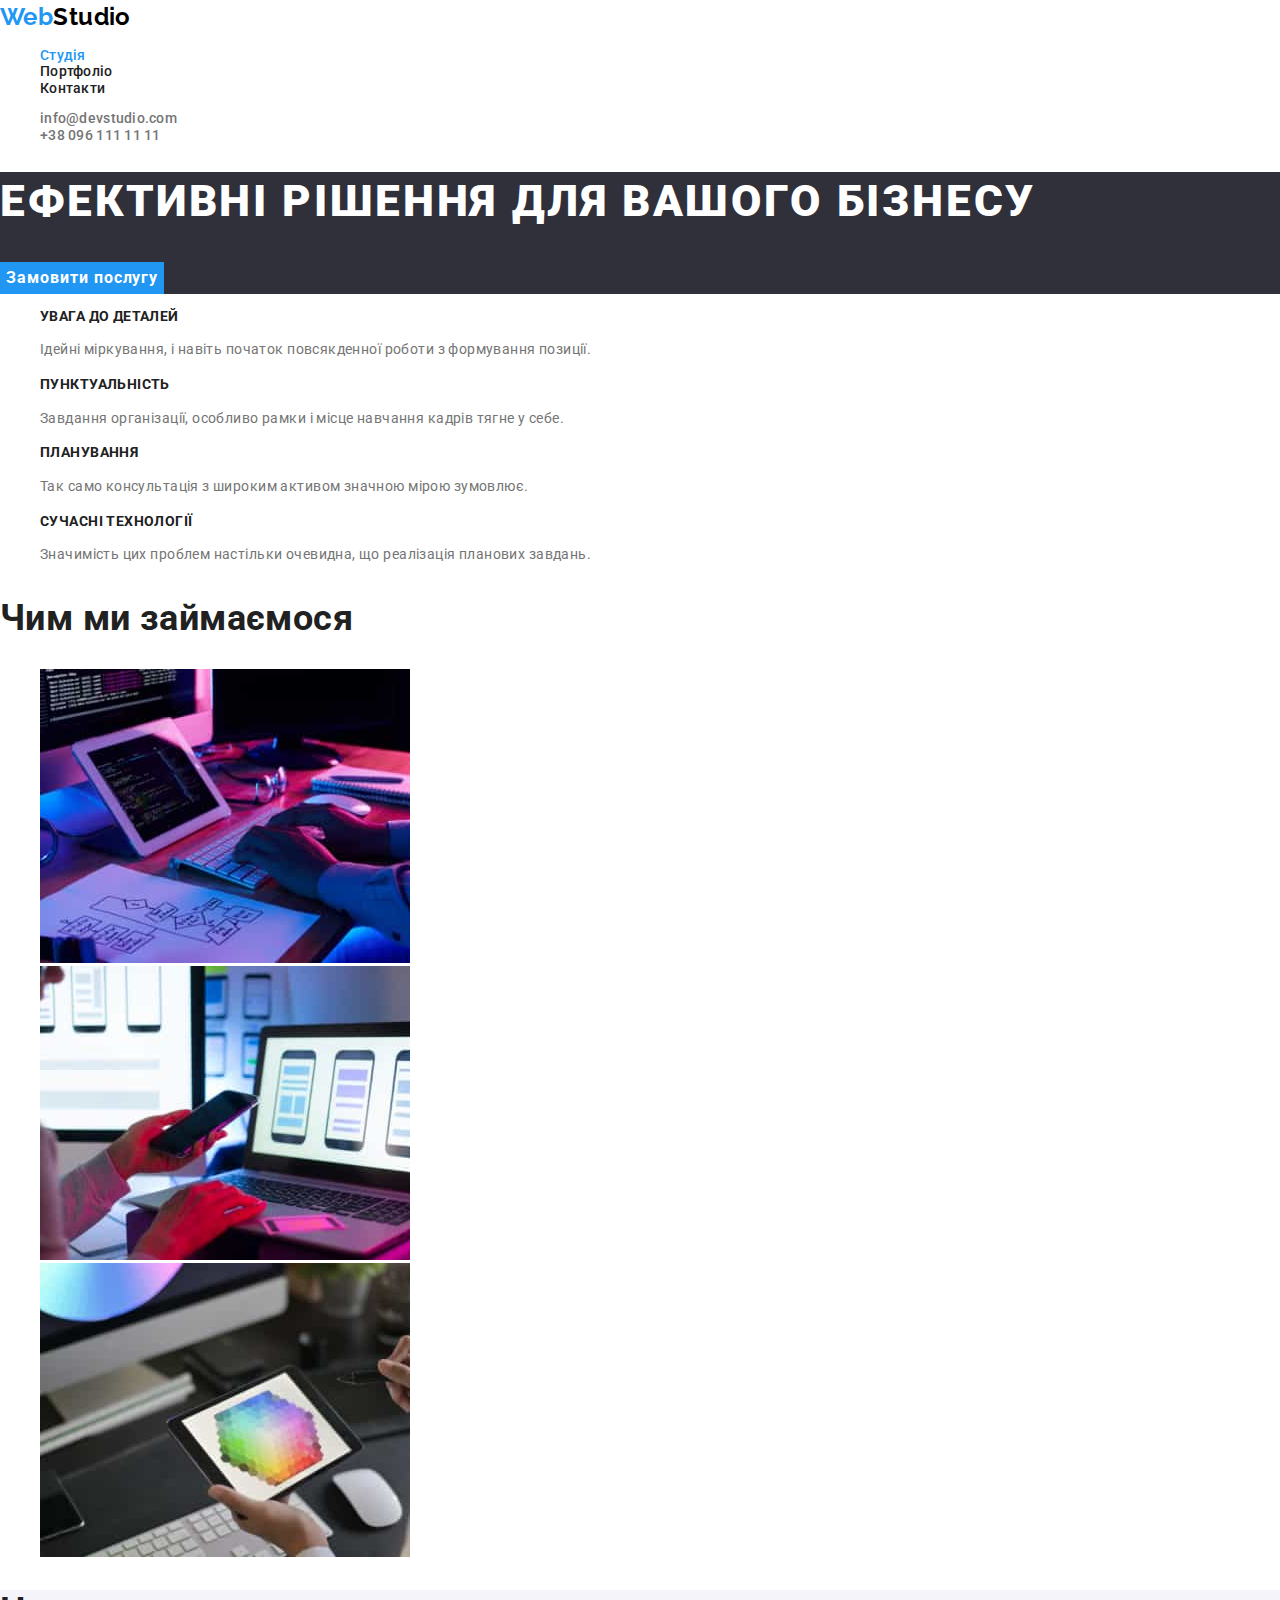
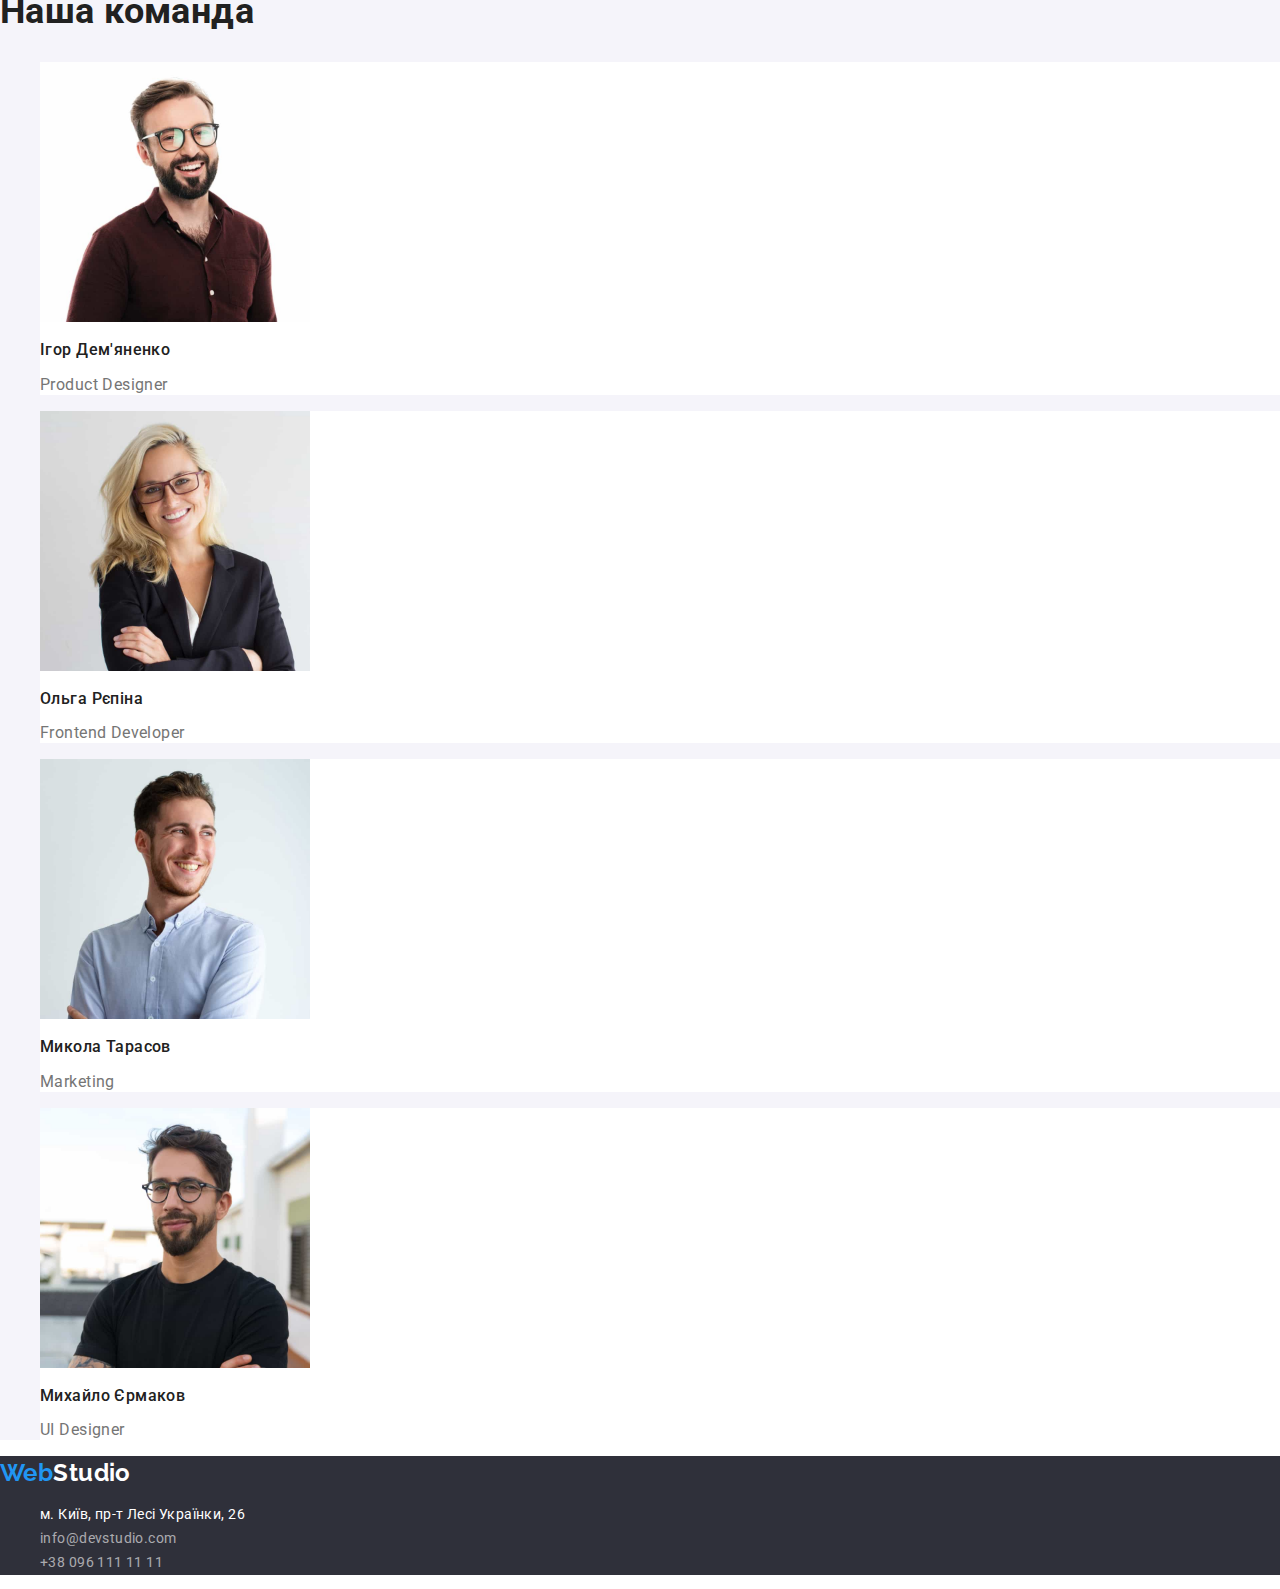
<file: index.html>
<!--https://www.figma.com/file/1ehrLBauvVFu4mVhxsHzyZ/Web-Studio-(Version-2.1)?node-id=0%3A1-->
<!DOCTYPE html>
<html lang="uk">

<head>
    <meta charset="UTF-8">
    <meta http-equiv="X-UA-Compatible" content="IE=edge">
    <meta name="viewport" content="width=device-width, initial-scale=1.0">
    <link rel="stylesheet" href="./css/normalize.css">
    <link rel="preconnect" href="https://fonts.googleapis.com">
    <link rel="preconnect" href="https://fonts.gstatic.com" crossorigin>
    <link href="https://fonts.googleapis.com/css2?family=Raleway:wght@700&family=Roboto:wght@400;500;700;900&display=swap" rel="stylesheet">
    <link rel="stylesheet" href="./css/styles.css">
    <title>Document</title>
</head>

<body>
    <!-- Хедер -->
    <header class="header">
        <nav>
            <a href="./index.html" class="logo"><span class="logo-first-word">Web</span>Studio</a>
            <ul class="list">
                <li><a href="./index.html" class="header-link-nav current">Студія</a></li>
                <li><a href="./portfolio.html" class="header-link-nav">Портфоліо</a></li>
                <li><a href="#" class="header-link-nav">Контакти</a></li>
            </ul>
            <ul class="list">
                <li><a href="mailto:info@devstudio.com" class="header-link-item">info@devstudio.com</a></li>
                <li><a href="tel:+380961111111" class="header-link-item">+38 096 111 11 11</a></li>
            </ul>
        </nav>
    </header>
    
    <main>
        <!-- Герой -->
        <section class="title">
            <h1 class="hero-title">Ефективні рішення для вашого бізнесу</h1>
            <button type="button" class="hero-button">Замовити послугу</button>
        </section>
        <!-- Наші особливості -->
        <section>
            <h2 class="visually-hidden">Наші особливості</h2>
        <ul class="list">
            <li>
                <h3 class="subtitle">Увага до деталей</h3>
                <p class="text">Ідейні міркування, і навіть початок повсякденної роботи з формування позиції.</p>
            </li>
            <li>
                <h3 class="subtitle">Пунктуальність</h3>
                <p class="text">Завдання організації, особливо рамки і місце навчання кадрів тягне у себе.</p>
            </li>
            <li>
                <h3 class="subtitle">Планування</h3>
                <p class="text">Так само консультація з широким активом значною мірою зумовлює.</p>
            </li>
            <li>
                <h3 class="subtitle">Сучасні технології</h3>
                <p class="text">Значимість цих проблем настільки очевидна, що реалізація планових завдань.</p>
            </li>
        </ul>
        </section>
        <!-- Чим ми займаємося -->
        <section class="main-content">
                <h2 class="post-title">Чим ми займаємося</h2>
        <ul class="list">
            <li><img src="./images/keyboard.jpeg" alt="Клавіатура" width="370"></li>
            <li><img src="./images/smartphone.jpeg" alt="Смартфон" width="370"></li>
            <li><img src="./images/tablet.jpeg" alt="Планшет" width="370"></li>
        </ul>
        </section>
        <!-- Наша команда -->
        <section class="team-section">
        <h2 class="post-title">Наша команда</h2>
        <ul class="list">
            <li class="team-member-card">
                <img src="./images/demyanenko.jpeg" alt="Ігор Дем'яненко" width="270">
                <h3 class="team-member-name">Ігор Дем'яненко</h3>
                <p class="team-member-position">Product Designer</p>
            </li>
            <li class="team-member-card">
                <img src="./images/repina.jpeg" alt="Ольга Рєпіна" width="270">
                <h3 class="team-member-name">Ольга Рєпіна</h3>
                <p class="team-member-position">Frontend Developer</p>
            </li>
            <li class="team-member-card">
                <img src="./images/tarasov.jpeg" alt="Микола Тарасов" width="270">
                <h3 class="team-member-name">Микола Тарасов</h3>
                <p class="team-member-position">Marketing</p>
            </li>
            <li class="team-member-card">
                <img src="./images/ermakov.jpeg" alt="Михайло Єрмаков" width="270">
                <h3 class="team-member-name">Михайло Єрмаков</h3>
                <p class="team-member-position">UI Designer</p>
            </li>
        </ul>
        </section>
    </main>

    <!-- Футер -->
    <footer class="footer">
        <a href="./index.html" class="logo"><span class="logo-first-word">Web</span><span class="logo-second-word">Studio</span></a>
        <address class="address">
            <ul class="list">
                <li><a href="https://www.google.com/maps/place/Lesi+Ukrainky+Blvd,+26,+Kyiv,+02000/@50.4265807,30.5383858,17z/data=!3m1!4b1!4m5!3m4!1s0x40d4cf0e033ecbe9:0x57a4dffefec77da0!8m2!3d50.4265807!4d30.5383858"
                        target="_blank" rel="noreferrer noopener nofollow" class="footer-link-location">м. Київ, пр-т Лесі Українки, 26</a></li>
                <li><a href="mailto:info@devstudio.com" class="footer-link-item">info@devstudio.com</a></li>
                <li><a href="tel:+380961111111" class="footer-link-item">+38 096 111 11 11</a></li>
            </ul>
        </address>
    </footer>
</body>
</html>
</file>
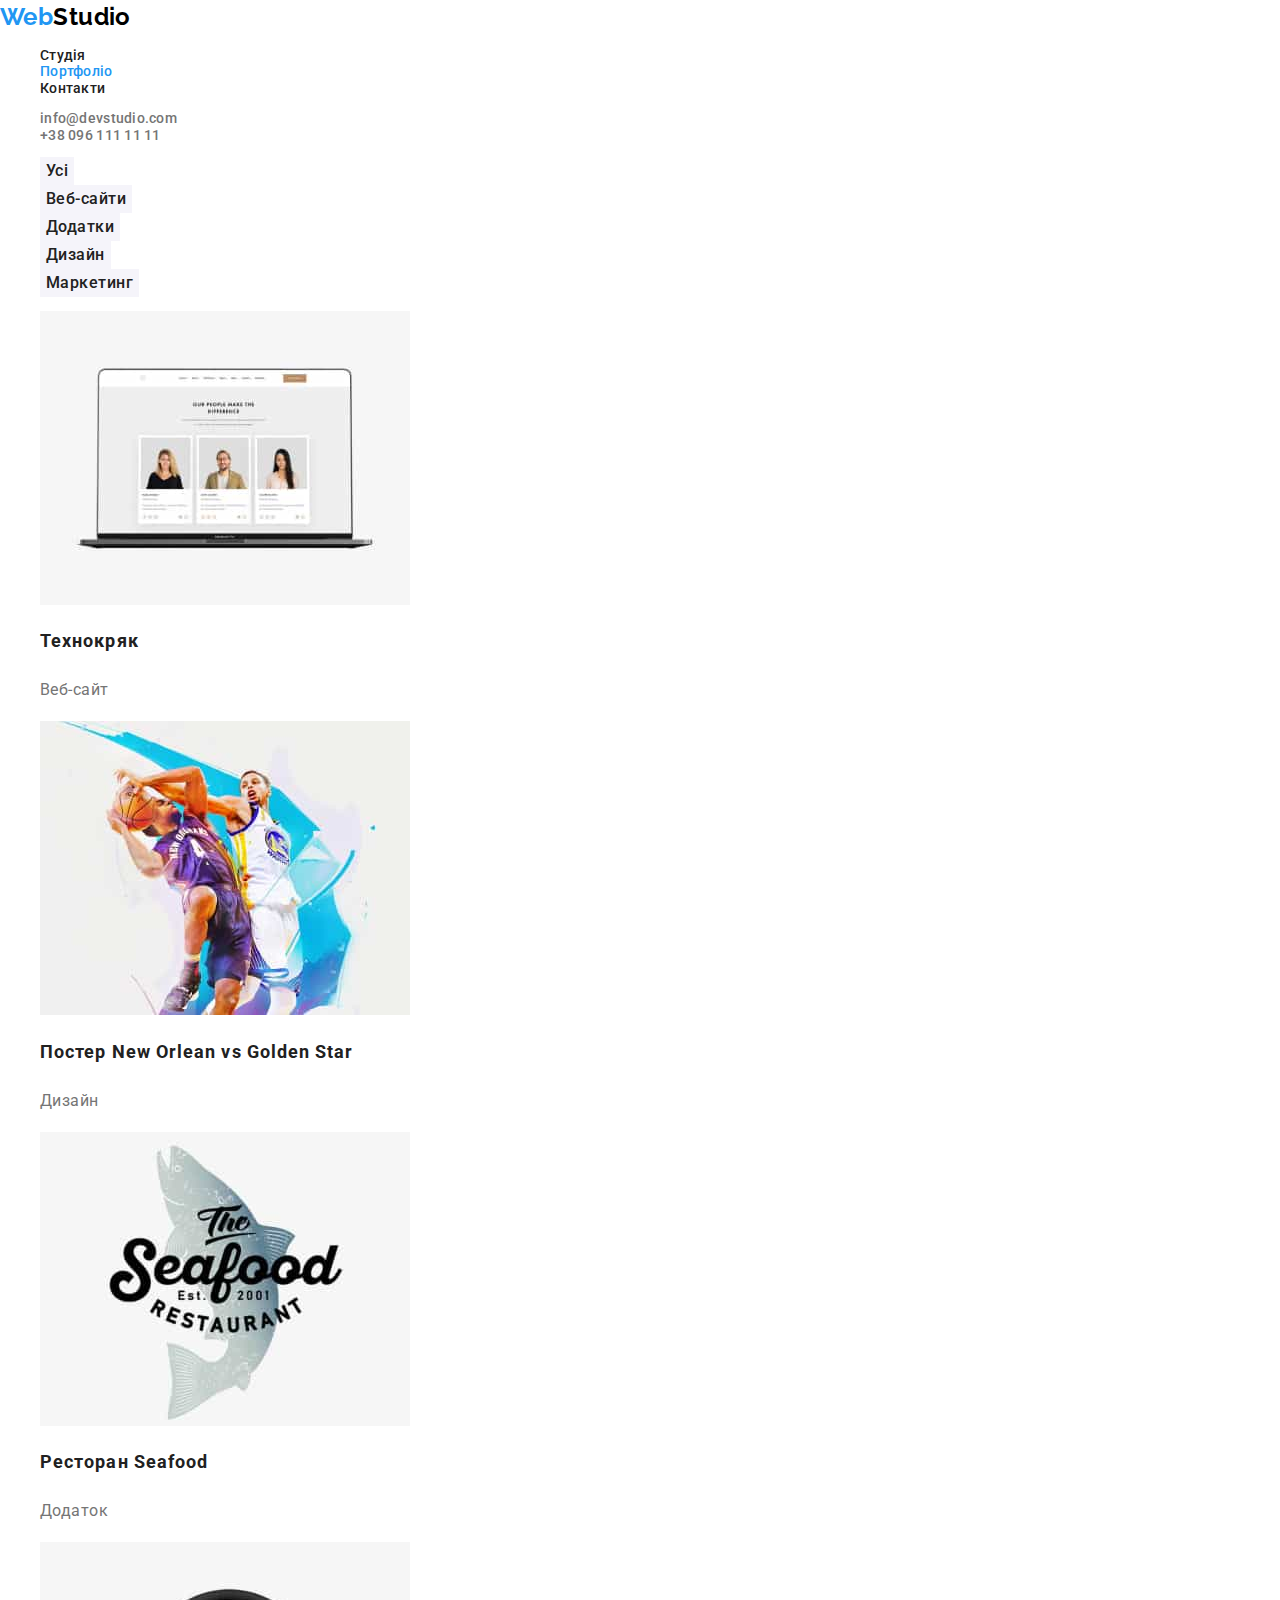
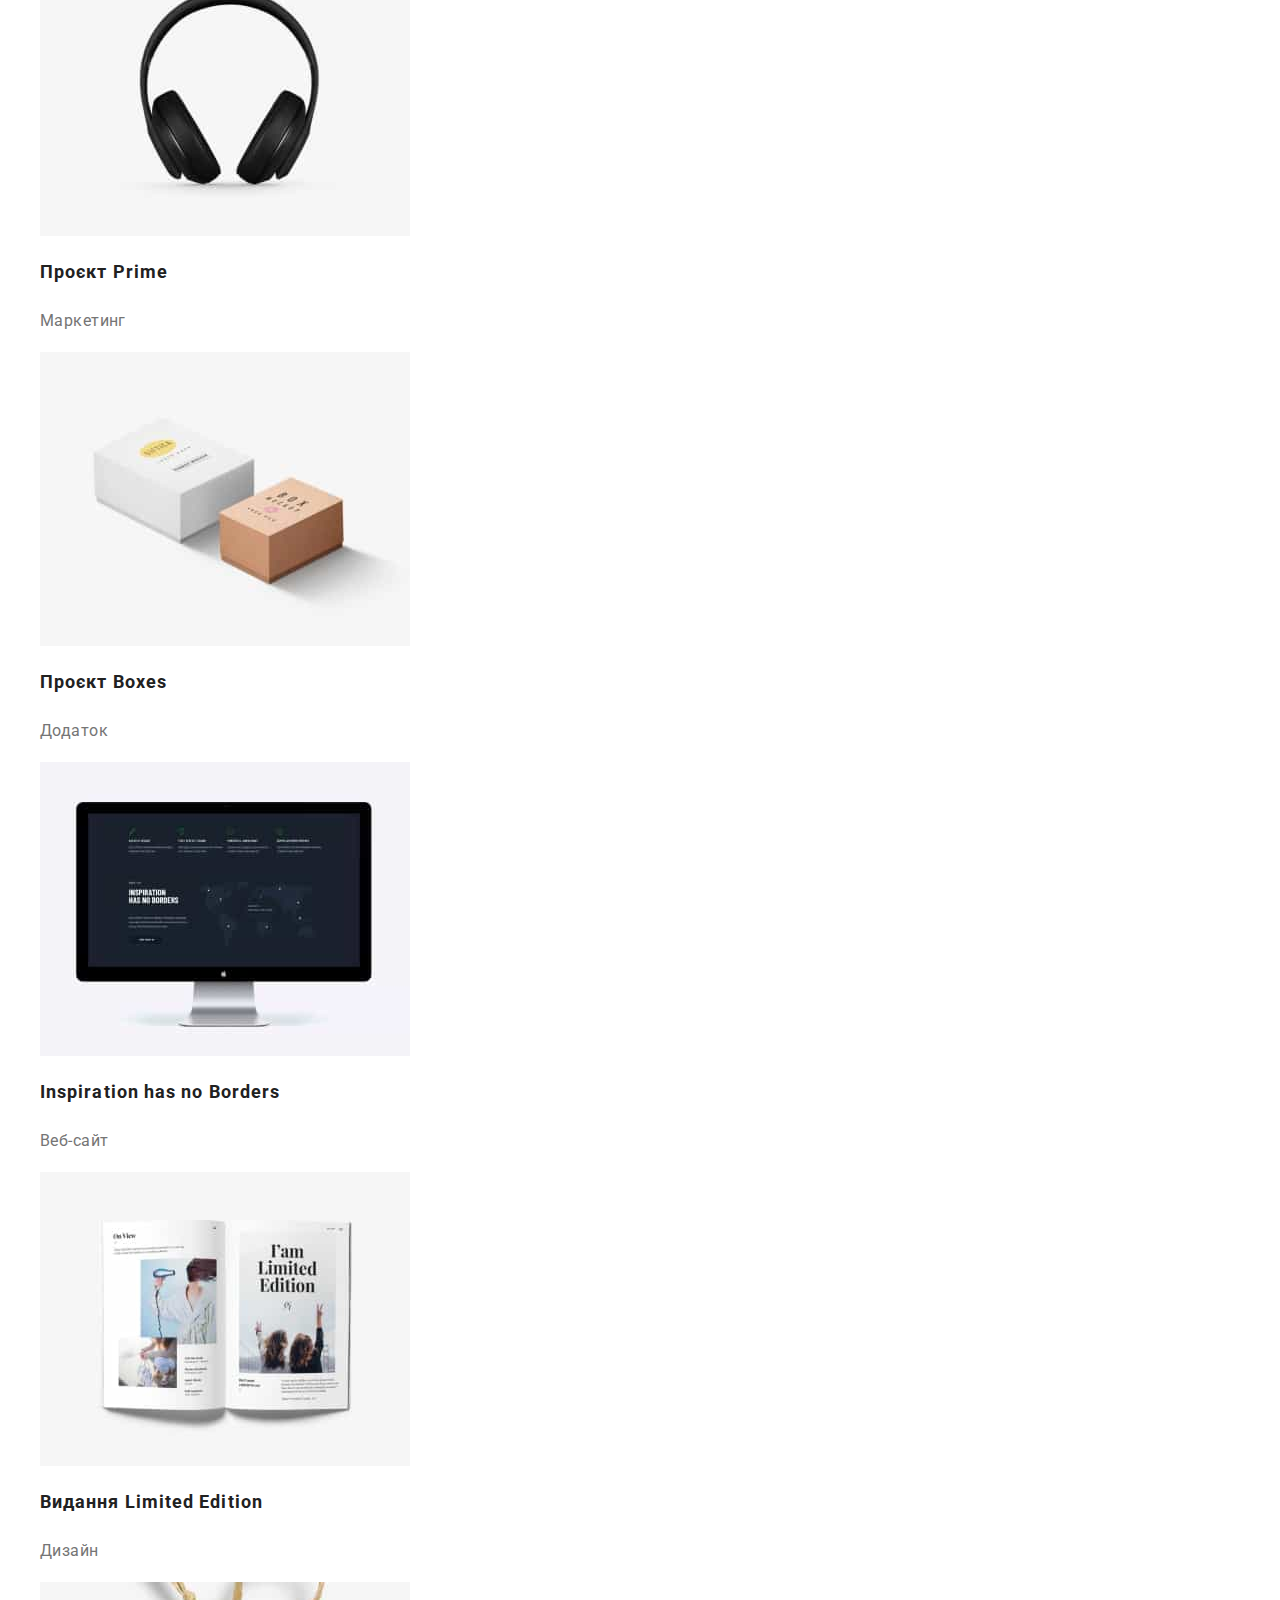
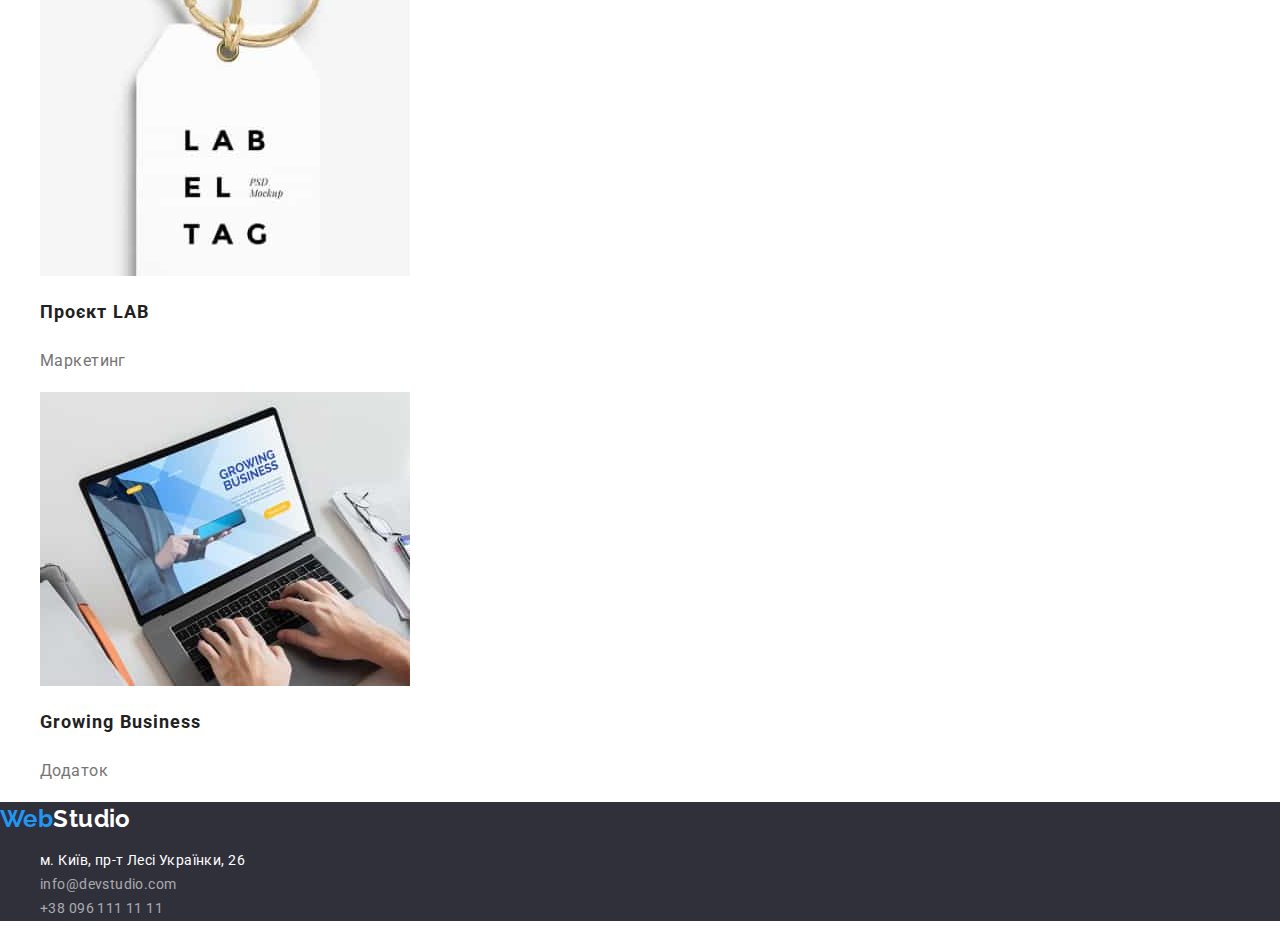
<file: portfolio.html>
<!DOCTYPE html>
<html lang="uk">
<head>
    <meta charset="UTF-8">
    <meta http-equiv="X-UA-Compatible" content="IE=edge">
    <meta name="viewport" content="width=device-width, initial-scale=1.0">
    <link rel="stylesheet" href="./css/normalize.css">
    <link rel="preconnect" href="https://fonts.googleapis.com">
    <link rel="preconnect" href="https://fonts.gstatic.com" crossorigin>
    <link href="https://fonts.googleapis.com/css2?family=Raleway:wght@700&family=Roboto:wght@400;500;700;900&display=swap" rel="stylesheet">
    <link rel="stylesheet" href="./css/styles.css">
    <title>Document</title>
</head>
<body>
    <!-- Хедер -->
    <header>
        <nav>
            <a href="./index.html" class="logo"><span class="logo-first-word">Web</span>Studio</a>
            <ul class="list">
                <li><a href="./index.html" class="header-link-nav">Студія</a></li>
                <li><a href="/portfolio.html" class="header-link-nav current">Портфоліо</a></li>
                <li><a href="#" class="header-link-nav">Контакти</a></li>
            </ul>
            <ul class="list">
                <li><a href="mailto:info@devstudio.com" class="header-link-item">info@devstudio.com</a></li>
                <li><a href="tel:+380961111111" class="header-link-item">+38 096 111 11 11</a></li>
            </ul>
        </nav>
    </header>
    
    <main>
    <!-- Наші роботи -->
    <section>
        <h1 class="visually-hidden">Наші роботи</h1>
        <ul class="list">
            <li><button type="button" class="menu-button">Усі</button></li>
            <li><button type="button" class="menu-button">Веб-сайти</button></li>
            <li><button type="button" class="menu-button">Додатки</button></li>
            <li><button type="button" class="menu-button">Дизайн</button></li>
            <li><button type="button" class="menu-button">Маркетинг</button></li>
        </ul>
        <ul class="list">
            <li>
                <a href="#" class="product-link">
                    <img src="./images/laptop.jpeg" alt="Ноутбук" width="370">
                    <h2 class="product-name">Технокряк</h2>
                    <p class="product-tag">Веб-сайт</p>
                </a>
            </li>
            <li>
                <a href="#" class="product-link">
                    <img src="./images/basketball-players.jpeg" alt="Баскетболісти" width="370">
                    <h2 class="product-name">Постер New Orlean vs Golden Star</h2>
                    <p class="product-tag">Дизайн</p>
                </a>
            </li>
            <li>
                <a href="#" class="product-link">
                    <img src="./images/restaurant-emblem.jpeg" alt="Емблема ресторану" width="370">
                    <h2 class="product-name">Ресторан Seafood</h2>
                    <p class="product-tag">Додаток</p>
                </a>
            </li>
            <li>
                <a href="#" class="product-link">
                    <img src="./images/headphones.jpeg" alt="Навушники" width="370">
                    <h2 class="product-name">Проєкт Prime</h2>
                    <p class="product-tag">Маркетинг</p>
                </a>
            </li>
            <li>
                <a href="#" class="product-link">
                    <img src="./images/boxes.jpeg" alt="Коробки" width="370">
                    <h2 class="product-name">Проєкт Boxes</h2>
                    <p class="product-tag">Додаток</p>
                </a>
            </li>
            <li>
                <a href="#" class="product-link">
                    <img src="./images/imac.jpeg" alt="Монітор комп'ютера" width="370">
                    <h2 class="product-name">Inspiration has no Borders</h2>
                    <p class="product-tag">Веб-сайт</p>
                </a>
            </li>
            <li>
                <a href="#" class="product-link">
                    <img src="./images/magazine.jpeg" alt="Журнал" width="370">
                    <h2 class="product-name">Видання Limited Edition</h2>
                    <p class="product-tag">Дизайн</p>
                </a>
            </li>
            <li>
                <a href="#" class="product-link">
                    <img src="./images/signboard.jpeg" alt="Вивіска" width="370">
                    <h2 class="product-name">Проєкт LAB</h2>
                    <p class="product-tag">Маркетинг</p>
                </a>
            </li>
            <li>
                <a href="#" class="product-link">
                    <img src="./images/typing-on-laptop.jpeg" alt="Набір на клавіатурі" width="370">
                    <h2 class="product-name">Growing Business</h2>
                    <p class="product-tag">Додаток</p>
                </a>
            </li>
        </ul>    
    </section>
    </main>

    <!-- Футер -->
    <footer class="footer">
        <a href="./index.html" class="logo"><span class="logo-first-word">Web</span><span
                class="logo-second-word">Studio</span></a>
        <address class="address">
            <ul class="list">
                <li><a href="https://www.google.com/maps/place/Lesi+Ukrainky+Blvd,+26,+Kyiv,+02000/@50.4265807,30.5383858,17z/data=!3m1!4b1!4m5!3m4!1s0x40d4cf0e033ecbe9:0x57a4dffefec77da0!8m2!3d50.4265807!4d30.5383858"
                        target="_blank" rel="noreferrer noopener nofollow" class="footer-link-location">м. Київ, пр-т Лесі
                        Українки, 26</a></li>
                <li><a href="mailto:info@devstudio.com" class="footer-link-item">info@devstudio.com</a></li>
                <li><a href="tel:+380961111111" class="footer-link-item">+38 096 111 11 11</a></li>
            </ul>
        </address>
    </footer>
</body>
</html>
</file>
<file: css/styles.css>
:root {
    --secondary-background-color: #2F303A;
    --another-background-color: #F5F4FA;
    --button-background-focus: #188CE8;
    --accent-color: #2196F3;
    --primary-white-color: #FFFFFF;
    --primary-black-color: #000000;
    --footer-location-color: #FFFFFF99;
    --primary-text-color: #212121;
    --secondary-text-color: #757575;
}

body {
    font-family: 'Roboto', sans-serif;
    font-size: 14px;
    letter-spacing: 0.03em;
    color: var(--primary-text-color);
    background-color: var(--primary-white-color);
}
.list {
    list-style: none;
}

/* Хедер */
.logo {
    text-decoration: none;
    font-family: 'Raleway', sans-serif;
    font-weight: 700;
    font-size: 24px;
    line-height: 1.38;
    color: var(--primary-black-color);
}
.logo-first-word {
    color: var(--accent-color); 
}
.header-link-nav {
    text-decoration: none;
    font-weight: 500;
    line-height: 1.17;
    letter-spacing: 0.02em;
    color: var(--primary-text-color);
}
.header-link-nav:hover, .header-link-nav:focus {
    color: var(--accent-color);
}
.header-link-item {
    text-decoration: none;
    font-weight: 500;
    line-height: 1.17;
    letter-spacing: 0.02em;
    color: var(--secondary-text-color);
}
.header-link-item:hover, .header-link-item:focus {
    color: var(--accent-color);
}
.header-link-nav.current {
    color: var(--accent-color);
}

/* Футер */
.footer {
    background-color: var(--secondary-background-color);
}
.address {
    font-style: normal;
}
.logo-second-word {
    color: var(--primary-white-color);
}
.footer-link-location {
    text-decoration: none;
    line-height: 1.71;
    color: var(--primary-white-color);
}
.footer-link-item {
    text-decoration: none;
    line-height: 1.71;
    color: var(--footer-location-color);
}
.footer-link-location:hover, .footer-link-location:focus {
    color: var(--accent-color);
}
.footer-link-item:hover, .footer-link-item:focus {
    color: var(--accent-color);
}

/* index.html */
.title {
    background-color: var(--secondary-background-color);
}
.hero-title {
    text-transform: uppercase;
    font-weight: 900;
    font-size: 44px;
    line-height: 1.36;
    letter-spacing: 0.06em;
    color: var(--primary-white-color);
}
.hero-button {
    cursor: pointer;
    border: none;
    font-weight: 700;
    font-size: 16px;
    line-height: 1.88;
    letter-spacing: 0.06em;
    color: var(--primary-white-color);
    background-color: var(--accent-color);
}
.hero-button:hover, .hero-button:focus {
    background-color: var(--button-background-focus);
}
.visually-hidden {
    position: absolute;
    white-space: nowrap;
    width: 1px;
    height: 1px;
    overflow: hidden;
    border: 0;
    padding: 0;
    clip: rect(0 0 0 0);
    clip-path: inset(50%);
    margin: -1px;
}
.post-title {
    font-weight: 700;
    font-size: 36px;
    line-height: 1.17;
    color: var(--primary-text-color);
}
.subtitle {
    text-transform: uppercase;
    font-weight: 700;
    font-size: 14px;
    line-height: 1.17;
    color: var(--primary-text-color);
}
.text {
    line-height: 1.71;
    color: var(--secondary-text-color);
}
.team-section {
    background-color: var(--another-background-color);
}
.team-member-card {
    background-color: var(--primary-white-color);
}
.team-member-name {
    font-weight: 500;
    font-size: 16px;
    line-height: 1.17;
    color: var(--primary-text-color);
}
.team-member-position {
    font-size: 16px;
    line-height: 1.17;
    color: var(--secondary-text-color);
}

/* portfolio.html */
.menu-button {
    border: none;
    font-weight: 500;
    font-family: 'Roboto',sans-serif;
    font-size: 16px;
    line-height: 1.63;
    letter-spacing: 0.03em;
    color: var(--primary-text-color);
    background-color: var(--another-background-color);
}
.menu-button:hover, .menu-button:focus {
    color: var(--primary-white-color);
    background-color: var(--accent-color);
}
.product-link {
    text-decoration: none;
}
.product-name {
    font-weight: 700;
    font-size: 18px;
    line-height: 2;
    letter-spacing: 0.06em;
    color: var(--primary-text-color);
}
.product-tag {
    font-size: 16px;
    line-height: 1.88;
    color: var(--secondary-text-color);
}
</file>
